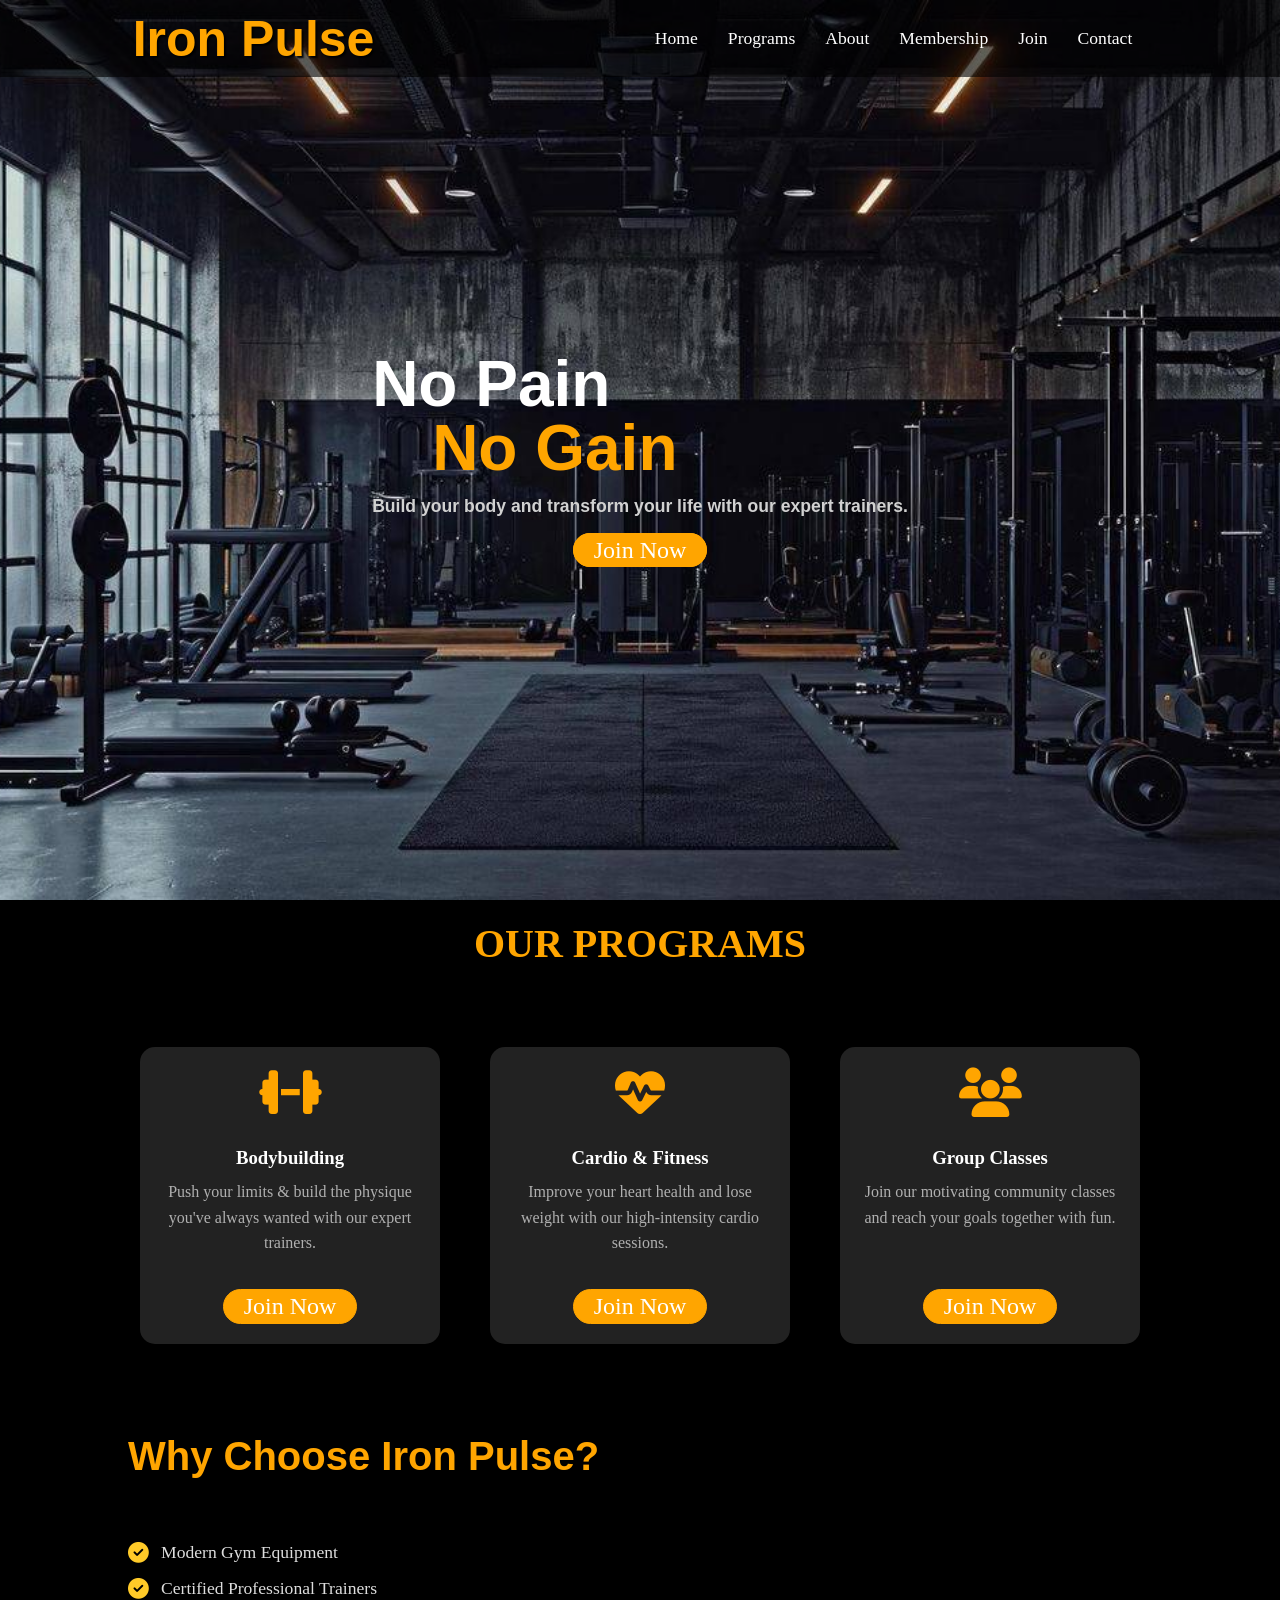
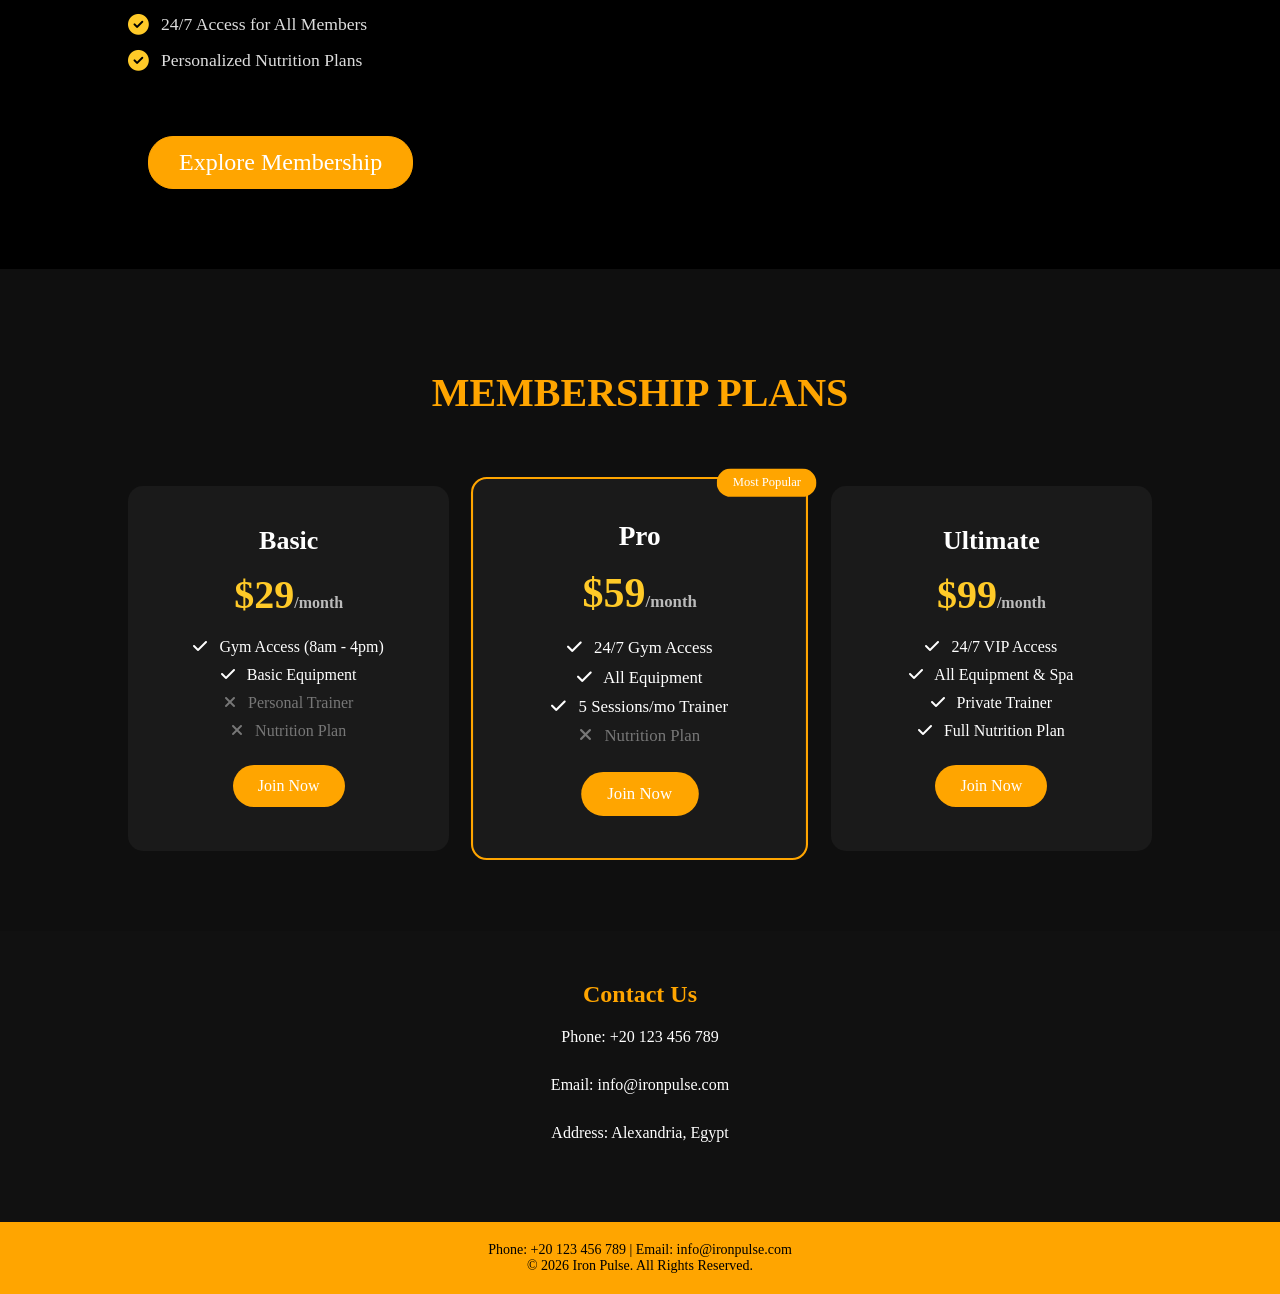
<file: index.html>
<!DOCTYPE html>
<html lang="en">
<head>
    <title>Iron Pulse | Push Your Limits</title>
    <meta charset="UTF-8">
    <meta name="viewport" content="width=device-width, initial-scale=1.0">
    <link rel="stylesheet" href="style.css">
    <link rel="stylesheet" href="https://cdnjs.cloudflare.com/ajax/libs/font-awesome/6.5.1/css/all.min.css">
   
</head>
<body>
    <div id="hero">
        <div id="hero_content">
            <h1>No Pain<span> No Gain</span></h1>
            <p>Build your body and transform your life with our expert trainers.</p>
            <a href="#membership">Join Now</a>
        </div>
    </div>

    <div id="header">
        <nav id="navbar">
            <h1>Iron Pulse</h1>
            <div class="menu-toggle" id="mobile-menu">
                <span class="bar"></span>
                <span class="bar"></span>
                <span class="bar"></span>
            </div>
            <ul id="nav-list">
                <li><a href="#hero">Home</a></li>
                <li><a href="#programs">Programs</a></li>
                <li><a href="#about">About</a></li>
                <li><a href="#membership">Membership</a></li>
                <li><a href="register.html">Join</a></li>
                <li><a href="#contact">Contact</a></li>
            </ul>
        </nav>
    </div>

    <section id="programs">
        <h2 class="section-title">Our Programs</h2>
        <div class="container">
            <div class="card">
                <i class="fas fa-dumbbell"></i> 
                <h3>Bodybuilding</h3>
                <p>Push your limits & build the physique you've always wanted with our expert trainers.</p>
                <a href="#membership">Join Now</a>
            </div>

            <div class="card">
                <i class="fas fa-heartbeat"></i>
                <h3>Cardio & Fitness</h3>
                <p>Improve your heart health and lose weight with our high-intensity cardio sessions.</p>
                <a href="#membership">Join Now</a>
            </div>

            <div class="card">
                <i class="fas fa-users"></i>
                <h3>Group Classes</h3>
                <p>Join our motivating community classes and reach your goals together with fun.</p>
                <a href="#membership">Join Now</a>
            </div>
        </div>
    </section>

    <section id="about" class="about">
        <div class="about-container">
            <div class="about-content">
                <h2>Why Choose Iron Pulse?</h2>
                <p>At Iron Pulse, we don't just train bodies, we build characters. With over 10 years of experience, we provide the ultimate environment to push your limits.</p>
                
                <ul class="about-features">
                    <li><i class="fas fa-check-circle"></i> Modern Gym Equipment</li>
                    <li><i class="fas fa-check-circle"></i> Certified Professional Trainers</li>
                    <li><i class="fas fa-check-circle"></i> 24/7 Access for All Members</li>
                    <li><i class="fas fa-check-circle"></i> Personalized Nutrition Plans</li>
                </ul>
                <a href="#membership" class="btn">Explore Membership</a>
            </div>

        
        </div>
    </section>

    <section id="membership" class="membership">
        <h2 class="section-title">Membership <span class="highlight">Plans</span></h2>
        <div class="membership-container">
            <div class="membership-card">
                <h3>Basic</h3>
                <div class="price">$29<span>/month</span></div>
                <ul>
                    <li><i class="fas fa-check"></i> Gym Access (8am - 4pm)</li>
                    <li><i class="fas fa-check"></i> Basic Equipment</li>
                    <li class="disabled"><i class="fas fa-times"></i> Personal Trainer</li>
                    <li class="disabled"><i class="fas fa-times"></i> Nutrition Plan</li>
                </ul>
                <a href="register.html" class="btn">Join Now</a>
            </div>

            <div class="membership-card featured">
                <div class="badge">Most Popular</div>
                <h3>Pro</h3>
                <div class="price">$59<span>/month</span></div>
                <ul>
                    <li><i class="fas fa-check"></i> 24/7 Gym Access</li>
                    <li><i class="fas fa-check"></i> All Equipment</li>
                    <li><i class="fas fa-check"></i> 5 Sessions/mo Trainer</li>
                    <li class="disabled"><i class="fas fa-times"></i> Nutrition Plan</li>
                </ul>
                <a href="register.html" class="btn">Join Now</a>
            </div>

            <div class="membership-card">
                <h3>Ultimate</h3>
                <div class="price">$99<span>/month</span></div>
                <ul>
                    <li><i class="fas fa-check"></i> 24/7 VIP Access</li>
                    <li><i class="fas fa-check"></i> All Equipment & Spa</li>
                    <li><i class="fas fa-check"></i> Private Trainer</li>
                    <li><i class="fas fa-check"></i> Full Nutrition Plan</li>
                </ul>
                <a href="register.html" class="btn">Join Now</a>
            </div>
        </div>
    </section>

    <section id="contact">
        <h2>Contact Us</h2>
        <p>Phone: +20 123 456 789 </p>
        <p>Email: info@ironpulse.com </p>
        <p>Address: Alexandria, Egypt</p>
    </section>

    <footer>
        <p>Phone: +20 123 456 789 | Email: info@ironpulse.com</p>
        <p>&copy; 2026 Iron Pulse. All Rights Reserved.</p>
    </footer>
    <script src="main.js"></script>
</body>
</html>
</file>
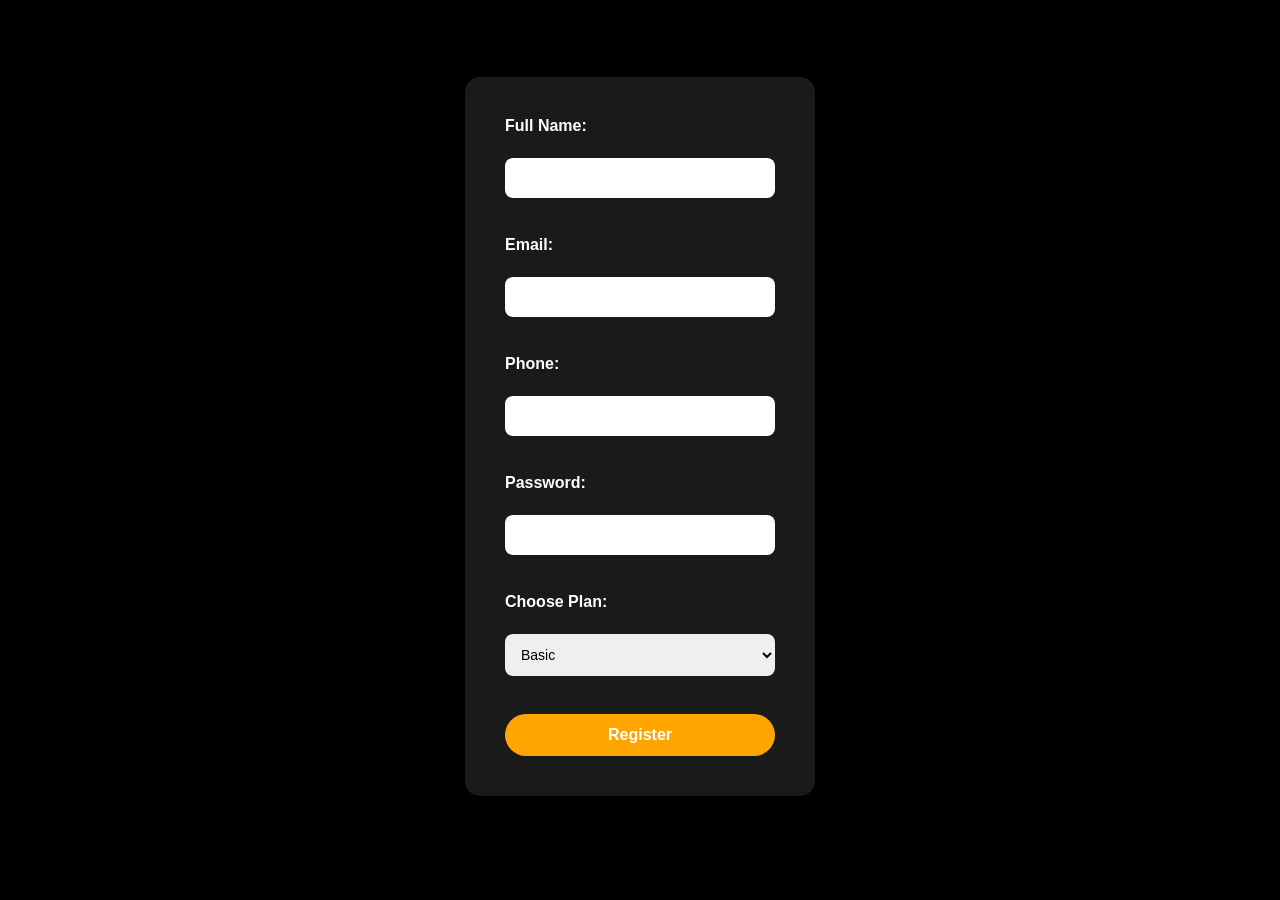
<file: register.html>
<!DOCTYPE html>
<html>
<head>
    <meta charset="UTF-8">
    <title>Gym Registration</title>
    <link rel="stylesheet" href="style.css">
</head>
<body>

<h2>Gym Registration Form</h2>

<form id="registration-form">

    <label>Full Name:</label><br>
    <input type="text" name="name" required>
    <br><br>

    <label>Email:</label><br>
    <input type="email" name="email" required>
    <br><br>

    <label>Phone:</label><br>
    <input type="tel" name="phone" required>
    <br><br>

    <label>Password:</label><br>
    <input type="password" name="password" required>
    <br><br>

    <label>Choose Plan:</label><br>
    <select name="plan">
        <option>Basic</option>
        <option>Pro</option>
        <option>Ultimate</option>
    </select>
    <br><br>

    <button type="submit">Register</button>

</form>

</body>
</html>
</file>
<file: style.css>
*{
    margin: 0;
    padding: 0;
    box-sizing: border-box;
}
html{
    font-size: 100%;
    scroll-behavior: smooth;
}
body{
    font-family: 'Times New Roman', Times, serif;
    background-color: #000;
}
#hero{
    position: relative;
    width: 100%;
    height: 100vh;
    background-image: url(gym-hero.jpg.jpg);
    background-repeat: no-repeat;
    background-size: cover;
    background-position: center;
    text-align: center;
    justify-content: center;
    display: flex;align-items: center;
    background-attachment: scroll;
    
    
}
#hero_contect{
    padding-left: 80px;
    text-align: left;
    display: flex;
    flex-direction: column;
    align-items: flex-start;
}

#hero_content h1 {
    color:white;
    font-size: 4rem;
    position: relative;
    font-family: Impact, Haettenschweiler, 'Arial Narrow Bold', sans-serif;
    margin-top: 1rem;
    margin-bottom: 1rem;
    text-align: left;
    line-height: 1;



}
h1 span{
    color: orange;
    display: block;
    padding-left: 60px;

}

#hero_content p{
    color: #d1d1d1;;
     font-size: 1.1rem;
    font-family:'Segoe UI', Tahoma, Geneva, Verdana, sans-serif;
    font-weight: bold;
    margin-top: 10px;
   margin-bottom: 20px;
}
#hero_content a{
    color: white;
     padding: 3px 20px 3px 20px;
    border: 1px solid orange;
    background:orange;
    font-size:1.5rem ;
    border-radius: 25px;
    text-decoration: none

}
#hero_content a:hover{
    background-color: transparent;
    color: #ffca28;
    border: 2px solid #ffca28;
    cursor: pointer;
}
#header{
    position: fixed;
    top: 0;
    width: 100%;
    height: auto;
    line-height: 70px;
}
#navbar{
    display: flex;
    justify-content: space-around;
    background-color:rgba(0, 0, 0, 0.6);
    width: 100%;
    align-items: center;
    
    
}
#navbar h1{
    color: orange;
    font-family: 'Segoe UI', Tahoma, Geneva, Verdana, sans-serif;
    font-size: 1.8rem;
    text-shadow: 2px 2px 2px #000;
    display: flex;
    justify-content: space-around;
    margin-right: 0;
    font-size: 50px;
    
    
}
#navbar ul{
    display: flex;

}
#navbar ul li{
    list-style: none;
    padding: 3px 15px 3px 15px;
}
#navbar ul li a {
    color: #ffffff;
    text-decoration: none;
    font-size: 1.1rem;
    padding: 0;
    font-weight: 400;
    
}
#navbar ul li:hover{
    background: orange;
    
    

}
.container{
    display:flex;
    justify-content: center;
    margin-top: 50px;
    flex-wrap: wrap;
    gap: 30px;
}
.card{
    width: 300px;
    background: #222;
    padding: 20px;
    text-align: center;
    margin: 10px;
    border-radius: 15px;
    
    transition: 0.3s;
    
    
}
.card:hover{
    transform: scale(1.05);
}
.section-title {
    color:orange;
    font-size: 40px;
    text-align: center;
    text-transform: uppercase; 
    padding: 20px;
}
.card h3{
    color: white;
    margin: 10px;
}
.card p{
    color: #b0b0b0;
    line-height: 1.6;
    margin-bottom: 10px;
    height: 100px;
    display: flex;
    justify-content: center;
    overflow: hidden;
}
.card i{
    color: orange;
    font-size: 50px;
    margin-bottom: 20px;

}
.card a{
    color: white;
     padding: 3px 20px 3px 20px;
    border: 1px solid orange;
    background:orange;
    font-size:1.5rem ;
    border-radius: 25px;
    text-decoration:none;
    margin-top: auto;
    display: inline-block;
    

    


}
.card a:hover{
    background-color: transparent;
    color: #ffca28;
    border: 2px solid #ffca28;
    cursor: pointer;

}
.about-container {
    display: flex;
    align-items: center;
    justify-content: space-between;
    gap: 50px;
    padding: 80px 10%;
}

.about-content {
    flex: 1.2;
}

.about-content h2 {
    font-size: 2.5rem;
    margin-bottom: 20px;
    color: orange;
    font-family: 'Segoe UI', Tahoma, Geneva, Verdana, sans-serif;
}

.about-features {
    list-style: none; 
    padding: 0;
    margin: 25px 0;
}

.about-features li {
    margin-bottom: 15px;
    font-size: 1.1rem;
    display: flex;
    align-items: center;
    color: #ddd;
}

.about-features i {
    color: #ffca28;
    margin-right: 12px;
    font-size: 1.3rem;
}


.about-features strong{
    color: #fff;
    margin-right: 5px;
    font-size: 10px;
}
.about-content a{
     color: white;
     padding: 3px 20px 3px 20px;
    border: 1px solid orange;
    background:orange;
    font-size:1.5rem ;
    border-radius: 25px;
    text-decoration:none;
    margin-top: auto;
    
    

}
.about-content a:hover{
    background-color: transparent;
    color: #ffca28;
    border: 2px solid #ffca28;
    cursor: pointer;
}
.about-content .btn{
    display: inline-block;
    margin-top: 40px;
    margin-left: 20px;
    padding: 12px 30px;
}

.membership{
    padding: 80px 10%;
    background: #0f0f0f;
    color: #fff;
    text-align: center;
}


.section-title{
    font-size: 40px;
    margin-bottom: 50px;
}

.highlight{
    color: orange;
}

/* Container */
.membership-container{
    display: grid;
    grid-template-columns: repeat(auto-fit, minmax(260px,1fr));
    gap: 30px;
}

/* Card */
.membership-card{
    background: #1a1a1a;
    padding: 40px 30px;
    border-radius: 15px;
    transition: 0.3s;
    position: relative;
}

/* Hover Effect */
.membership-card:hover{
    transform: translateY(-10px);
    box-shadow: 0 10px 30px rgba(0,0,0,0.5);
}

/* Featured Card */
.membership-card.featured{
    border: 2px solid orange;
    transform: scale(1.05);
}

/* Badge */
.badge{
    position: absolute;
    top: -10px;
    right: -10px;
    background: orange;
    padding: 6px 15px;
    border-radius: 20px;
    font-size: 12px;
}

/* Plan Title */
.membership-card h3{
    font-size: 26px;
    margin-bottom: 15px;
}

/* Price */
.price{
    font-size: 40px;
    font-weight: bold;
    margin-bottom: 20px;
    color: #ffca28;
}

.price span{
    font-size: 16px;
    color: #bbb;
}

/* List */
.membership-card ul{
    list-style: none;
    padding: 0;
    margin-bottom: 25px;
}

.membership-card ul li{
    margin: 10px 0;
    font-size: 16px;
}

.membership-card ul li i{
    margin-right: 8px;
}


.disabled{
    color: #777;
}


.btn{
    display: inline-block;
    padding: 12px 25px;
    background: orange;
    color: white;
    border: none;
    border-radius: 30px;
    cursor: pointer;
    transition: 0.3s;
    text-decoration: none;
}

.btn:hover{
    
    background-color: transparent;
    color: #ffca28;
    border: 2px solid #ffca28;
    
}

#registration-form {
    background: #1a1a1a;
    padding: 40px;
    border-radius: 15px;
    width: 90%;
    max-width: 350px;
    box-shadow: 0 8px 25px rgba(0,0,0,0.5);
    margin: 50px auto;
    font-family: Arial, sans-serif;
    color: white;
}

#registration-form h2 {
    text-align: center;
    margin-bottom: 30px;
    color: orange;
}

#registration-form label {
    display: block;
    margin-bottom: 5px;
    font-weight: bold;
}

#registration-form input,
#registration-form select {
    width: 100%;
    padding: 12px;
    margin-bottom: 20px;
    border-radius: 8px;
    border: none;
    outline: none;
    font-size: 14px;
}

#registration-form input:focus,
#registration-form select:focus {
    box-shadow: 0 0 5px orange;
}

#registration-form button {
    width: 100%;
    padding: 12px;
    background: orange;
    border: none;
    border-radius: 30px;
    font-size: 16px;
    cursor: pointer;
    color: white;
    font-weight: bold;
    transition: 0.3s;
}

#registration-form button:hover {
    background: orange;
}
#registration-form {
    background: #1a1a1a;
    padding: 40px;
    border-radius: 15px;
    width: 350px;
    box-shadow: 0 8px 25px rgba(0,0,0,0.5);
    margin: 50px auto;
    font-family: Arial, sans-serif;
    color: white;
}

#registration-form h2 {
    text-align: center;
    margin-bottom: 30px;
    color: orange;
}

#registration-form label {
    display: block;
    margin-bottom: 5px;
    font-weight: bold;
}

#registration-form input,
#registration-form select {
    width: 100%;
    padding: 12px;
    margin-bottom: 20px;
    border-radius: 8px;
    border: none;
    outline: none;
    font-size: 14px;
}

#registration-form input:focus,
#registration-form select:focus {
    box-shadow: 0 0 5px orange;
}

#registration-form button {
    width: 100%;
    padding: 12px;
    background:orange;
    border: none;
    border-radius: 30px;
    font-size: 16px;
    cursor: pointer;
    color: white;
    font-weight: bold;
    transition: 0.3s;
}

#registration-form button:hover {
    background-color: transparent;
    color: #ffca28;
    border: 2px solid #ffca28;
}
}
body h2{
    color: orange;
    font-family: 'Segoe UI', Tahoma, Geneva, Verdana, sans-serif;
    text-align: center;
}
/* Contact Section */
#contact {
    padding: 50px 10%;
    background: #111;
    color: white;
    text-align: center;
}

#contact h2 {
    color: orange;
    margin-bottom: 20px;
}

#contact p {
    margin-bottom: 30px;
}




footer {
    background: orange;
    color: black;
    text-align: center;
    padding: 20px;
    font-size: 14px;
}


.menu-toggle {
    display: none;
    flex-direction: column;
    cursor: pointer;
    justify-content: center;
    margin: 0;
}

.menu-toggle .bar {
    width: 25px;
    height: 3px;
    background-color: orange;
    margin: 4px 0;
    transition: 0.4s;
}


@media (max-width: 768px) {
    #header {
        position: fixed;
        top: 0;
        z-index: 1000;
        background-color: rgba(0, 0, 0, 0.9);
    }

    #navbar {
        justify-content: space-between;
        padding: 0 20px;
    }

    #navbar h1 {
        font-size: 24px;
    }

    
    .menu-toggle {
        display: flex;
    }

    
    #navbar ul {
        display: flex;
        flex-direction: column;
        position: absolute;
        top: -1000px; 
        left: 0;
        width: 100%;
        background-color: rgba(0, 0, 0, 0.95);
        transition: 0.5s ease-in-out;
        z-index: -1;
        padding: 20px 0;
    }

    
    #navbar ul.active {
        top: 70px; 
    }

    #navbar ul li {
        width: 100%;
        text-align: center;
        padding: 15px 0;
    }

    
    .menu-toggle.is-active .bar:nth-child(2) { opacity: 0; }
    .menu-toggle.is-active .bar:nth-child(1) { transform: translateY(11px) rotate(45deg); }
    .menu-toggle.is-active .bar:nth-child(3) { transform: translateY(-11px) rotate(-45deg); }

    
    #hero_content {
        padding-left: 20px;
        padding-right: 20px;
        text-align: center;
        align-items: center;
    }

    .about-container {
        flex-direction: column;
        text-align: center;
    }

    .membership-container {
        grid-template-columns: 1fr;
    }
}
</file>
